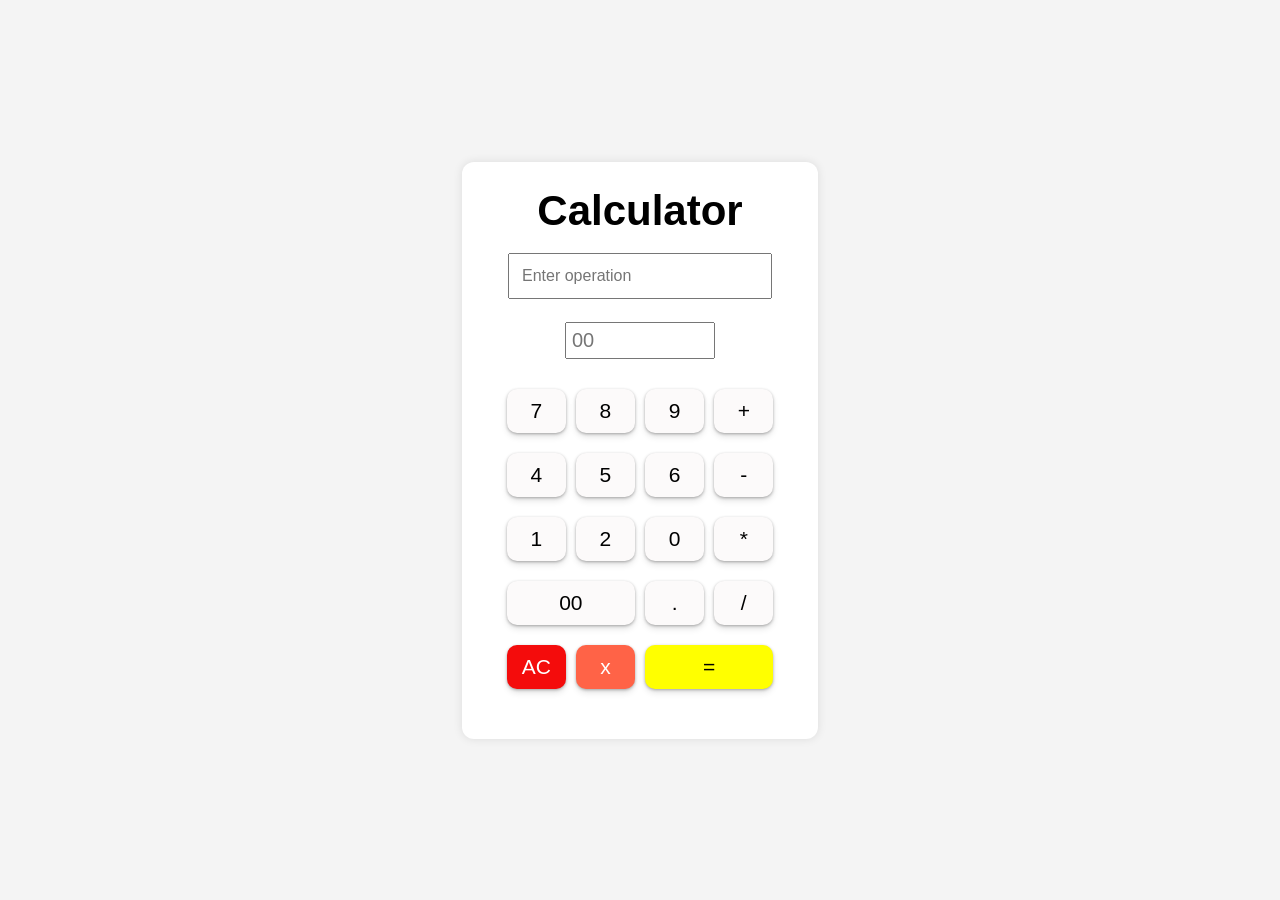
<file: index.html>
<!DOCTYPE html>
<html lang="en">

<head>
  <meta charset="UTF-8" />
  <meta name="viewport" content="width=device-width, initial-scale=1.0" />
  <title>Step-by-Step Calculator</title>
  <link rel="stylesheet" href="style.css" />
</head>

<body>
  <div class="calculator">
    <h1>Calculator</h1>

    <input type="text" id="number-input" placeholder="Enter operation" />
    <br>
    <span><input type="text" id="result" placeholder="00"/></span>
    

      <div class="buttons">
        <div onclick="handleClicButton(this)" class="btn-key">7</div>
        <div onclick="handleClicButton(this)" class="btn-key">8</div>
        <div onclick="handleClicButton(this)" class="btn-key">9</div>
        <div onclick="handleClicButton(this)" class="btn-key">+</div>
        <div onclick="handleClicButton(this)" class="btn-key">4</div>
        <div onclick="handleClicButton(this)" class="btn-key">5</div>
        <div onclick="handleClicButton(this)" class="btn-key">6</div>
        <div onclick="handleClicButton(this)" class="btn-key">-</div>
        <div onclick="handleClicButton(this)" class="btn-key">1</div>
        <div onclick="handleClicButton(this)" class="btn-key">2</div>
        <div onclick="handleClicButton(this)" class="btn-key">0</div>
        <div onclick="handleClicButton(this)" class="btn-key">*</div>
        <div onclick="handleClicButton(this)" class="btn-key double-zero">00</div>
        <div onclick="handleClicButton(this)" class="btn-key">.</div>
        <div onclick="handleClicButton(this)" class="btn-key">/</div>
        <div class="btn-key AC">AC</div>
        <div class="btn-key x">x</div>
        <div class="btn-key equal">=</div>
      </div>

  </div>

  <script src="index.js"></script>
</body>

</html>
</file>
<file: style.css>
*{
  margin:0;
  padding: 0;
  box-sizing: border-box;
}
body {
  font-family: Arial, sans-serif;
  background-color: #f4f4f4;
  display: flex;
  height: 100vh;
  align-items: center;
  justify-content: center;
}

.calculator {
  background: white;
  padding: 25px 20px;
  border-radius: 12px;
  box-shadow: 0 0 10px rgba(0, 0, 0, 0.1);
  text-align: center;
}

h1 {
  font-size: 42px;
  margin-bottom: 10px;
}

input {
  margin: 8px 0px;
  padding: 12px;
  font-size: 16px;
  width: 264px;
}
#result{
  /* border-style: hidden; */
  width: 150px;
  margin:5px 0px;
  padding:5px;

}

.buttons {
  margin: 15px 0;
  display: grid;
  grid-template-columns: repeat(4, 1fr);
  grid-template-rows: repeat(5, 1fr);
  font-size: 21px;
  margin: 5px;
  padding: 10px 15px;
  cursor: pointer;
}

.btn-key {
  box-shadow: 0 4px 6px rgba(0, 0, 0, 0.1),
    0 1px 3px rgba(0, 0, 0, 0.3);
  border-radius: 10px;
  margin: 10px 5px;
  padding: 10px 15px;
  background-color: rgb(252, 250, 250);
  transition: all 0.3s ease-in-out;
  cursor: pointer;
}

.btn-key:hover {
  background-color: yellow;
  box-shadow: 0 6px 12px rgba(0, 0, 0, 0.2),
    0 3px 6px rgba(0, 0, 0, 0.15);
  transform: translateY(-2px);
}



.calculate-btn {
  background-color: #4CAF50;
  color: white;
  border: none;
  margin-top: 10px;
}

#result {
  margin-top: 15px;
  font-size: 20px;
}

.equal {
  grid-column: 3/5;
  background-color: yellow;
}
.AC{
  background-color: rgb(244, 12, 12);
  color: white;
}
.AC:hover{
  background-color: rgb(173, 88, 75);
}
.double-zero{
  grid-column: 1/3;

}
.x{
  background-color: tomato;
  color: white;
}
.x:hover{
  background-color: rgb(205, 118, 118);
}
</file>
